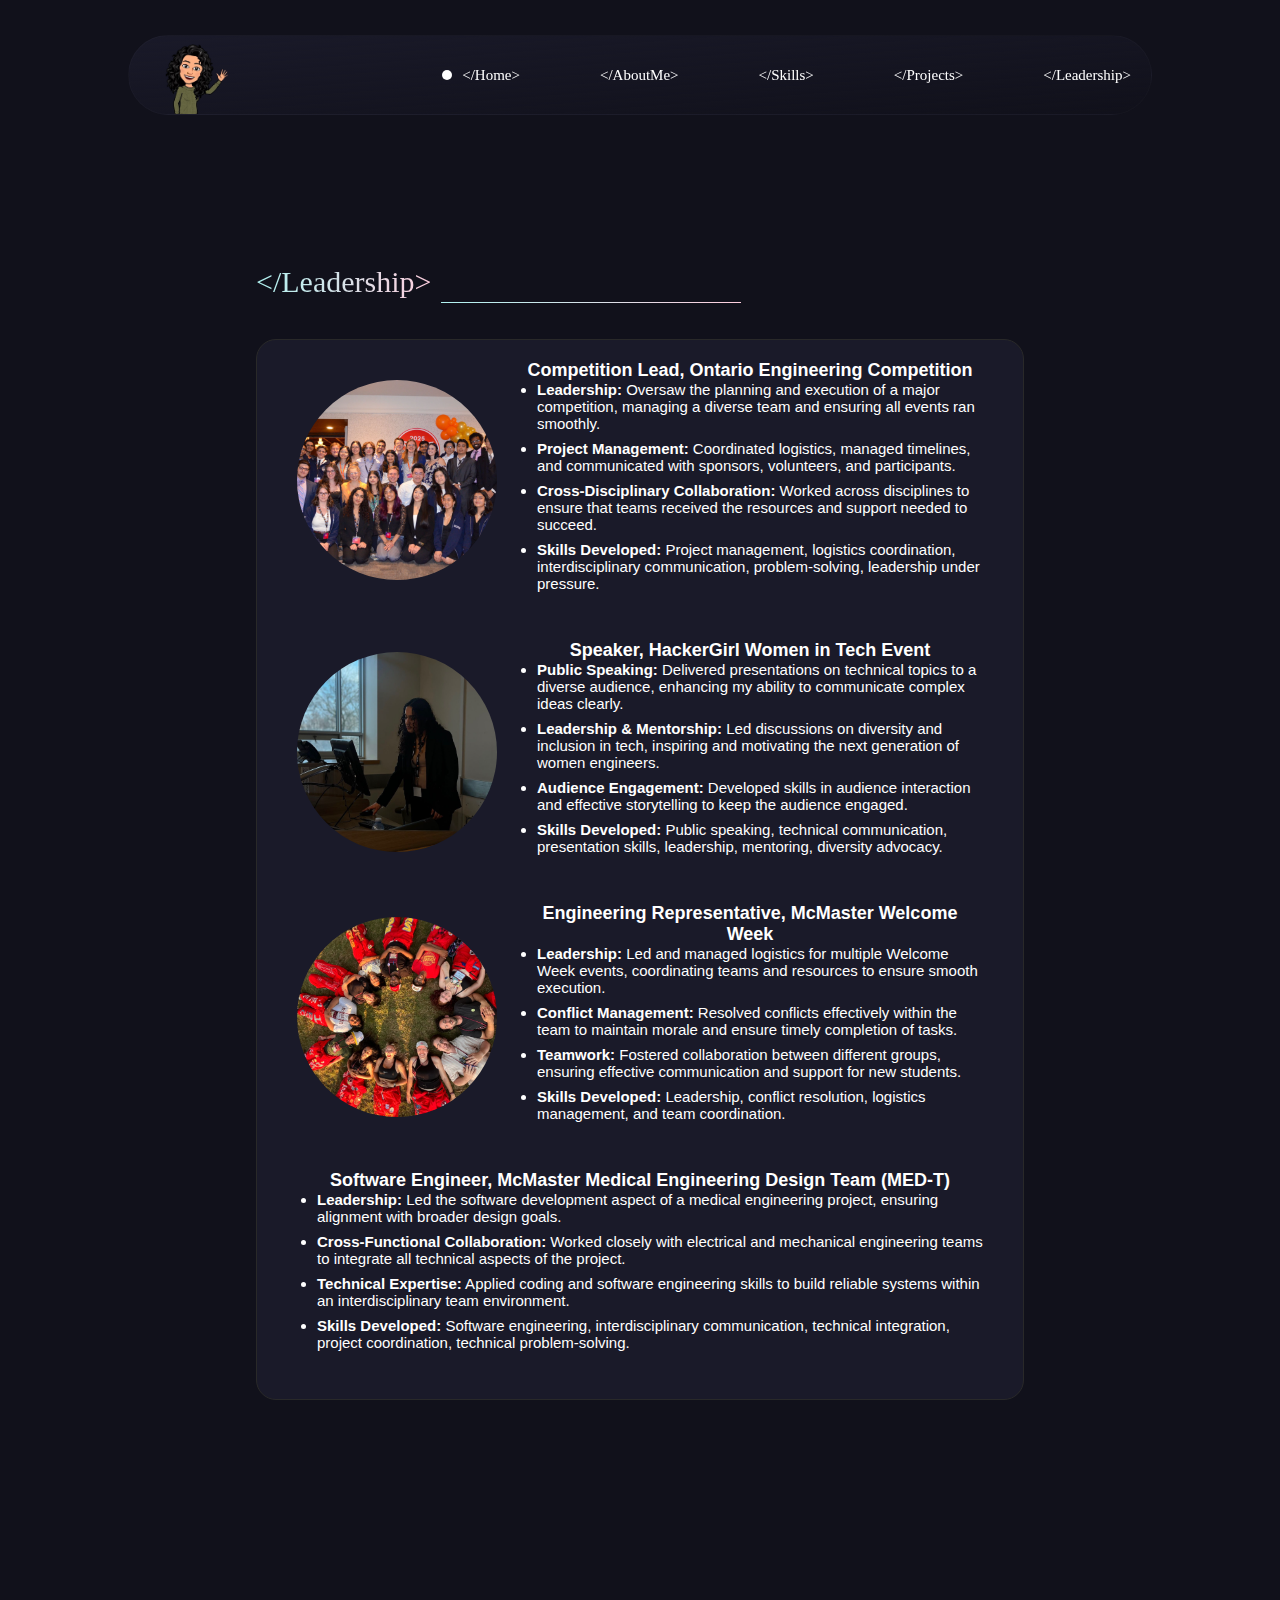
<file: Leadership.html>
<!DOCTYPE html>
<html lang="en">
<head>
    <meta charset="UTF-8">
    <meta name="viewport" content="width=device-width, initial-scale=1.0">
    <title>Leadership - Prisha Bhanot</title>
    <link rel="stylesheet" href="projects.css">
</head>
<body class="body">
    <header>
        
    <div class="navbar" id="navbar">
        <div class="hey">Hey!</div>
        <div class="logo" tabindex="0" aria-label="Prisha Bhanot logo">
          <div class="logo-top">
            <img src="src/png/nav-avatar.png" alt="animation-head" id="nav-avatar"/>
          </div>
        </div>
        <div class="navbar-tabs" id="navbar-tabs">
          <ul class="navbar-tabs-ul">
            <li class="home activeThistab" class="navbar-tabs-li" data-aos="fade-down" data-aos-delay="100">
              <a href="index.html#home" tabindex="0" aria-label="Home menu button">
                &#60;/Home&#62;
              </a>
            </li>
  
            <li class="about" class="navbar-tabs-li" data-aos="fade-down" data-aos-delay="300">
              <a href="index.html#about" aria-label="about menu button">
                &#60;/AboutMe&#62;
              </a>
            </li>
  
            <li class="skills" class="navbar-tabs-li" data-aos="fade-down" data-aos-delay="500">
              <a href="index.html#skills" aria-label="skills menu button">
                &#60;/Skills&#62;
              </a>
            </li>
  
            <li class="projects" class="navbar-tabs-li" data-aos="fade-down" data-aos-delay="700">
              <a href="index.html#projects" aria-label="projects menu button">
                &#60;/Projects&#62;
              </a>
            </li>
            <li class="about" class="navbar-tabs-li" data-aos="fade-down" data-aos-delay="300">
              <a href="Leadership.html#leadership1" aria-label="leadership1">
                &#60;/Leadership&#62;
              </a>
            </li>
          </ul>
        </div>
        <!-- navbar tabs ends -->
      </div>
    </header>
    <!-- header ends here -->
    <main class="projects-section-container">
      <div class="projects-section-div">
          <div class="section-heading">
              <h2 class="section-heading-article">&#60;/Leadership&#62;</h2>
              <p class="sectionHeadingP"></p>
          </div>
  
          <!-- Leadership Section -->
          <section class="project" id="leadership">
              <div class="info-div">
  
                  <!-- Competition Lead, Ontario Engineering Competition -->
                  <div class="role-container" style="display: flex; align-items: center; margin-bottom: 20px;">
                      <img src="src/png/Team.png" alt="Competition Lead Image" class="role-image" style="width: 200px; height: 200px; border-radius: 50%; object-fit: cover; margin-right: 20px;">
                      <div>
                          <h3 style="color: #fff; font-size: 18px;">Competition Lead, Ontario Engineering Competition</h3>
                          <ul style="font-size: 15px; list-style-position: outside; padding-left: 20px; text-align: left; color: #fff;">
                              <li style="margin-bottom: 8px;"><b>Leadership:</b> Oversaw the planning and execution of a major competition, managing a diverse team and ensuring all events ran smoothly.</li>
                              <li style="margin-bottom: 8px;"><b>Project Management:</b> Coordinated logistics, managed timelines, and communicated with sponsors, volunteers, and participants.</li>
                              <li style="margin-bottom: 8px;"><b>Cross-Disciplinary Collaboration:</b> Worked across disciplines to ensure that teams received the resources and support needed to succeed.</li>
                              <li style="margin-bottom: 8px;"><b>Skills Developed:</b> Project management, logistics coordination, interdisciplinary communication, problem-solving, leadership under pressure.</li>
                          </ul>
                      </div>
                  </div>
  
                  <!-- Speaker, HackerGirl Women in Tech Event -->
                  <div class="role-container" style="display: flex; align-items: center; margin-bottom: 20px;">
                      <img src="src/png/Speak.png" alt="HackerGirl Event Image" class="role-image" style="width: 200px; height: 200px; border-radius: 50%; object-fit: cover; margin-right: 20px;">
                      <div>
                          <h3 style="color: #fff; font-size: 18px;">Speaker, HackerGirl Women in Tech Event</h3>
                          <ul style="font-size: 15px; list-style-position: outside; padding-left: 20px; text-align: left; color: #fff;">
                              <li style="margin-bottom: 8px;"><b>Public Speaking:</b> Delivered presentations on technical topics to a diverse audience, enhancing my ability to communicate complex ideas clearly.</li>
                              <li style="margin-bottom: 8px;"><b>Leadership & Mentorship:</b> Led discussions on diversity and inclusion in tech, inspiring and motivating the next generation of women engineers.</li>
                              <li style="margin-bottom: 8px;"><b>Audience Engagement:</b> Developed skills in audience interaction and effective storytelling to keep the audience engaged.</li>
                              <li style="margin-bottom: 8px;"><b>Skills Developed:</b> Public speaking, technical communication, presentation skills, leadership, mentoring, diversity advocacy.</li>
                          </ul>
                      </div>
                  </div>
  
                  <!-- Engineering Representative, McMaster Welcome Week -->
                  <div class="role-container" style="display: flex; align-items: center; margin-bottom: 20px;">
                      <img src="src/png/Engrep.png" alt="Welcome Week Image" class="role-image" style="width: 200px; height: 200px; border-radius: 50%; object-fit: cover; margin-right: 20px;">
                      <div>
                          <h3 style="color: #fff; font-size: 18px;">Engineering Representative, McMaster Welcome Week</h3>
                          <ul style="font-size: 15px; list-style-position: outside; padding-left: 20px; text-align: left; color: #fff;">
                              <li style="margin-bottom: 8px;"><b>Leadership:</b> Led and managed logistics for multiple Welcome Week events, coordinating teams and resources to ensure smooth execution.</li>
                              <li style="margin-bottom: 8px;"><b>Conflict Management:</b> Resolved conflicts effectively within the team to maintain morale and ensure timely completion of tasks.</li>
                              <li style="margin-bottom: 8px;"><b>Teamwork:</b> Fostered collaboration between different groups, ensuring effective communication and support for new students.</li>
                              <li style="margin-bottom: 8px;"><b>Skills Developed:</b> Leadership, conflict resolution, logistics management, and team coordination.</li>
                          </ul>
                      </div>
                  </div>
  
                  <!-- Software Engineer, McMaster Medical Engineering Design Team (MED-T) -->
                  <div class="role-container" style="display: flex; align-items: center; margin-bottom: 20px;">
                      <!--<img src="src/png/SpectralData.png" alt="MED-T Image" class="role-image" style="width: 200px; height: 200px; border-radius: 50%; object-fit: cover; margin-right: 20px;"> -->
                      <div>
                          <h3 style="color: #fff; font-size: 18px;">Software Engineer, McMaster Medical Engineering Design Team (MED-T)</h3>
                          <ul style="font-size: 15px; list-style-position: outside; padding-left: 20px; text-align: left; color: #fff;">
                              <li style="margin-bottom: 8px;"><b>Leadership:</b> Led the software development aspect of a medical engineering project, ensuring alignment with broader design goals.</li>
                              <li style="margin-bottom: 8px;"><b>Cross-Functional Collaboration:</b> Worked closely with electrical and mechanical engineering teams to integrate all technical aspects of the project.</li>
                              <li style="margin-bottom: 8px;"><b>Technical Expertise:</b> Applied coding and software engineering skills to build reliable systems within an interdisciplinary team environment.</li>
                              <li style="margin-bottom: 8px;"><b>Skills Developed:</b> Software engineering, interdisciplinary communication, technical integration, project coordination, technical problem-solving.</li>
                          </ul>
                      </div>
                  </div>
  
              </div>
          </section>
      </div>
  </main>
  
  <style>
/* Add media queries for responsiveness */
@media (max-width: 800px) {
    .projects-section-container {
        width: 95%;
    }

    .role-container {
        flex-direction: column;
        align-items: flex-start;
    }

    .role-image {
        margin-right: 0;
        margin-bottom: 20px;
        width: 150px;
        height: 150px;
    }

    .info-div {
        padding: 12px;
    }

    .section-heading-article {
        text-align: center;
    }

    ul {
        padding-left: 0;
    }

    ul li {
        padding-left: 20px;
    }
}
</style>

<script src="main.js"></script>
<script src="https://unpkg.com/aos@next/dist/aos.js"></script>
<script>
  AOS.init();
</script>
<script>
  function openURL() {
    var url = "src/pdf/Vinod's Resume.pdf";
    window.open(url, "_blank");
  }
</script>
<script>
  const cursorInner = document.getElementById("cursor-inner");
  const cursorOuter = document.getElementById("cursor-outer");
  const links = document.querySelectorAll("a,label,button");

  document.addEventListener("mousemove", function (e) {
    const posX = e.clientX;
    const posY = e.clientY;

    cursorInner.style.left = `${posX}px`;
    cursorInner.style.top = `${posY}px`;

    cursorOuter.animate(
      {
        left: `${posX}px`,
        top: `${posY}px`,
      },
      { duration: 500, fill: "forwards" }
    );

    links.forEach((link) => {
      link.addEventListener("mouseenter", () => {
        cursorInner.classList.add("hover");
        cursorOuter.classList.add("hover");
      });
      link.addEventListener("mouseleave", () => {
        cursorInner.classList.remove("hover");
        cursorOuter.classList.remove("hover");
      });
    });
  });
</script>
<script src='https://storage.ko-fi.com/cdn/scripts/overlay-widget.js'></script>
</file>
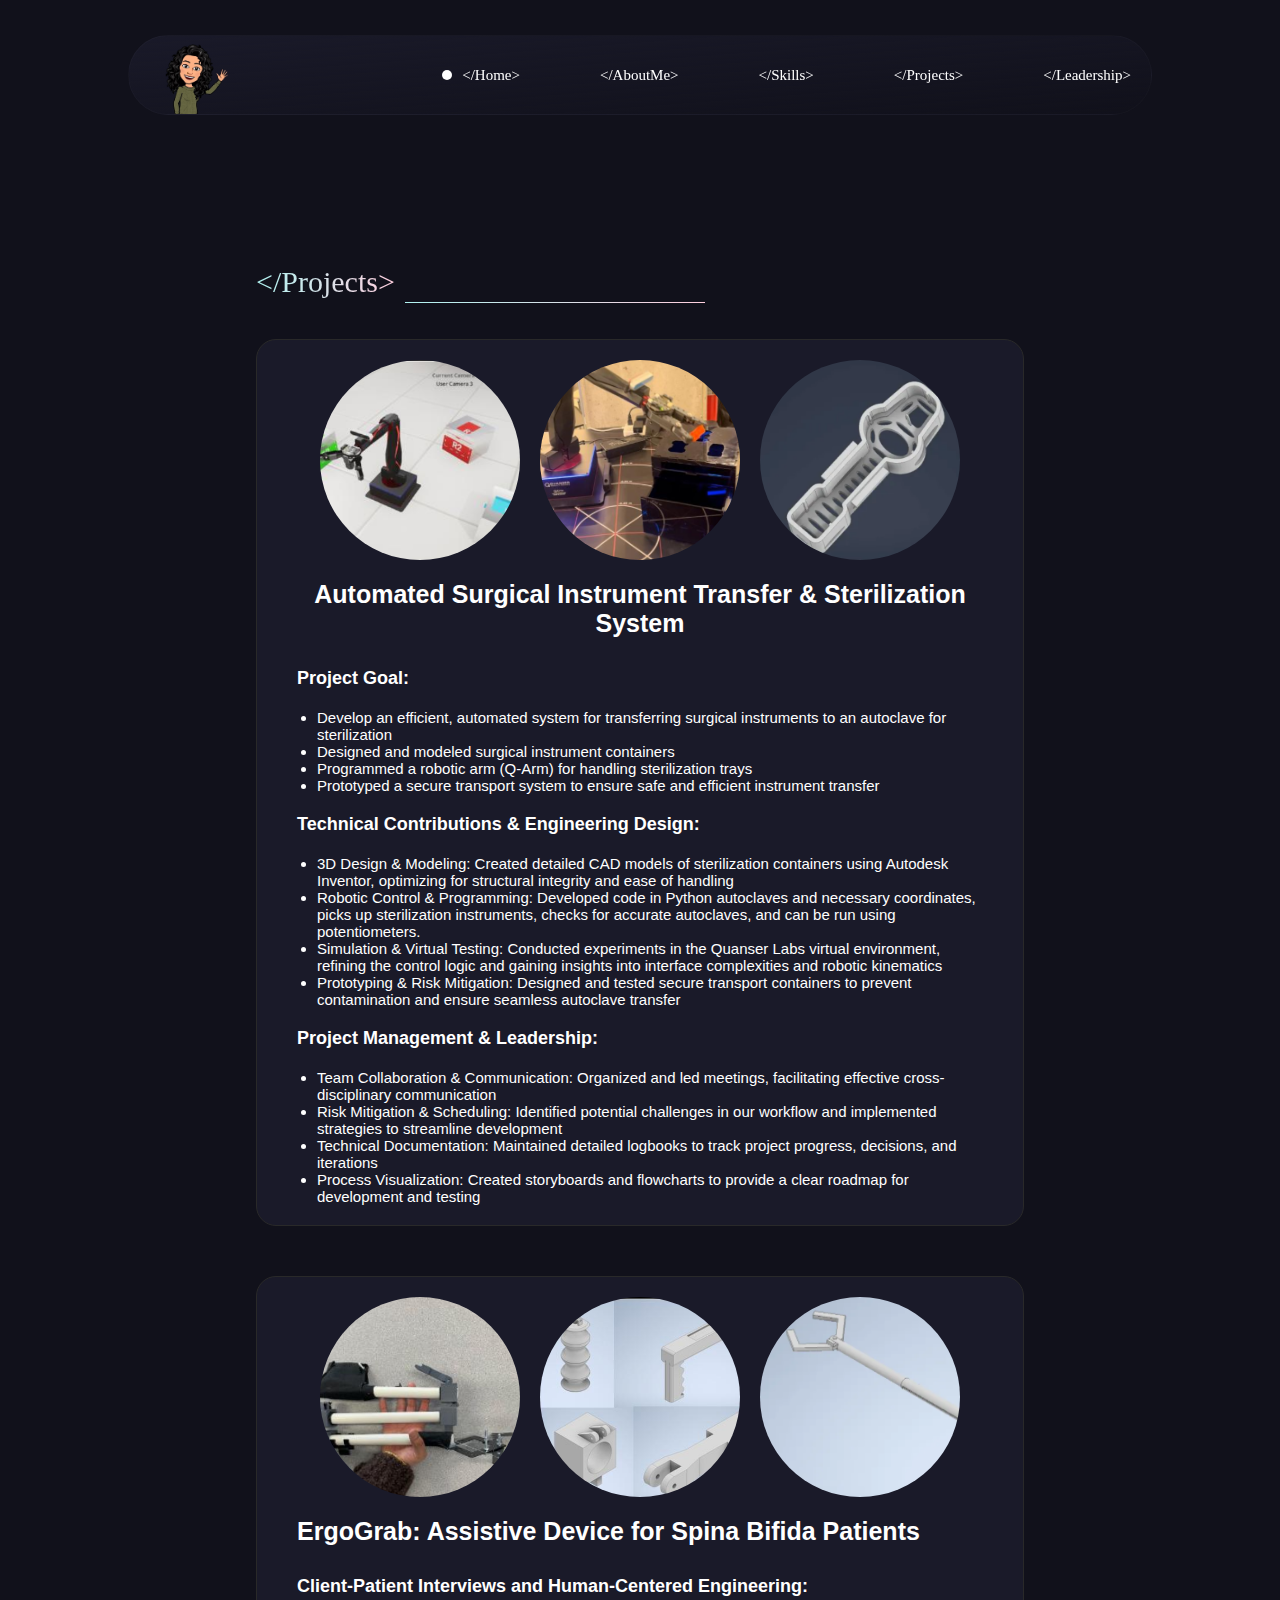
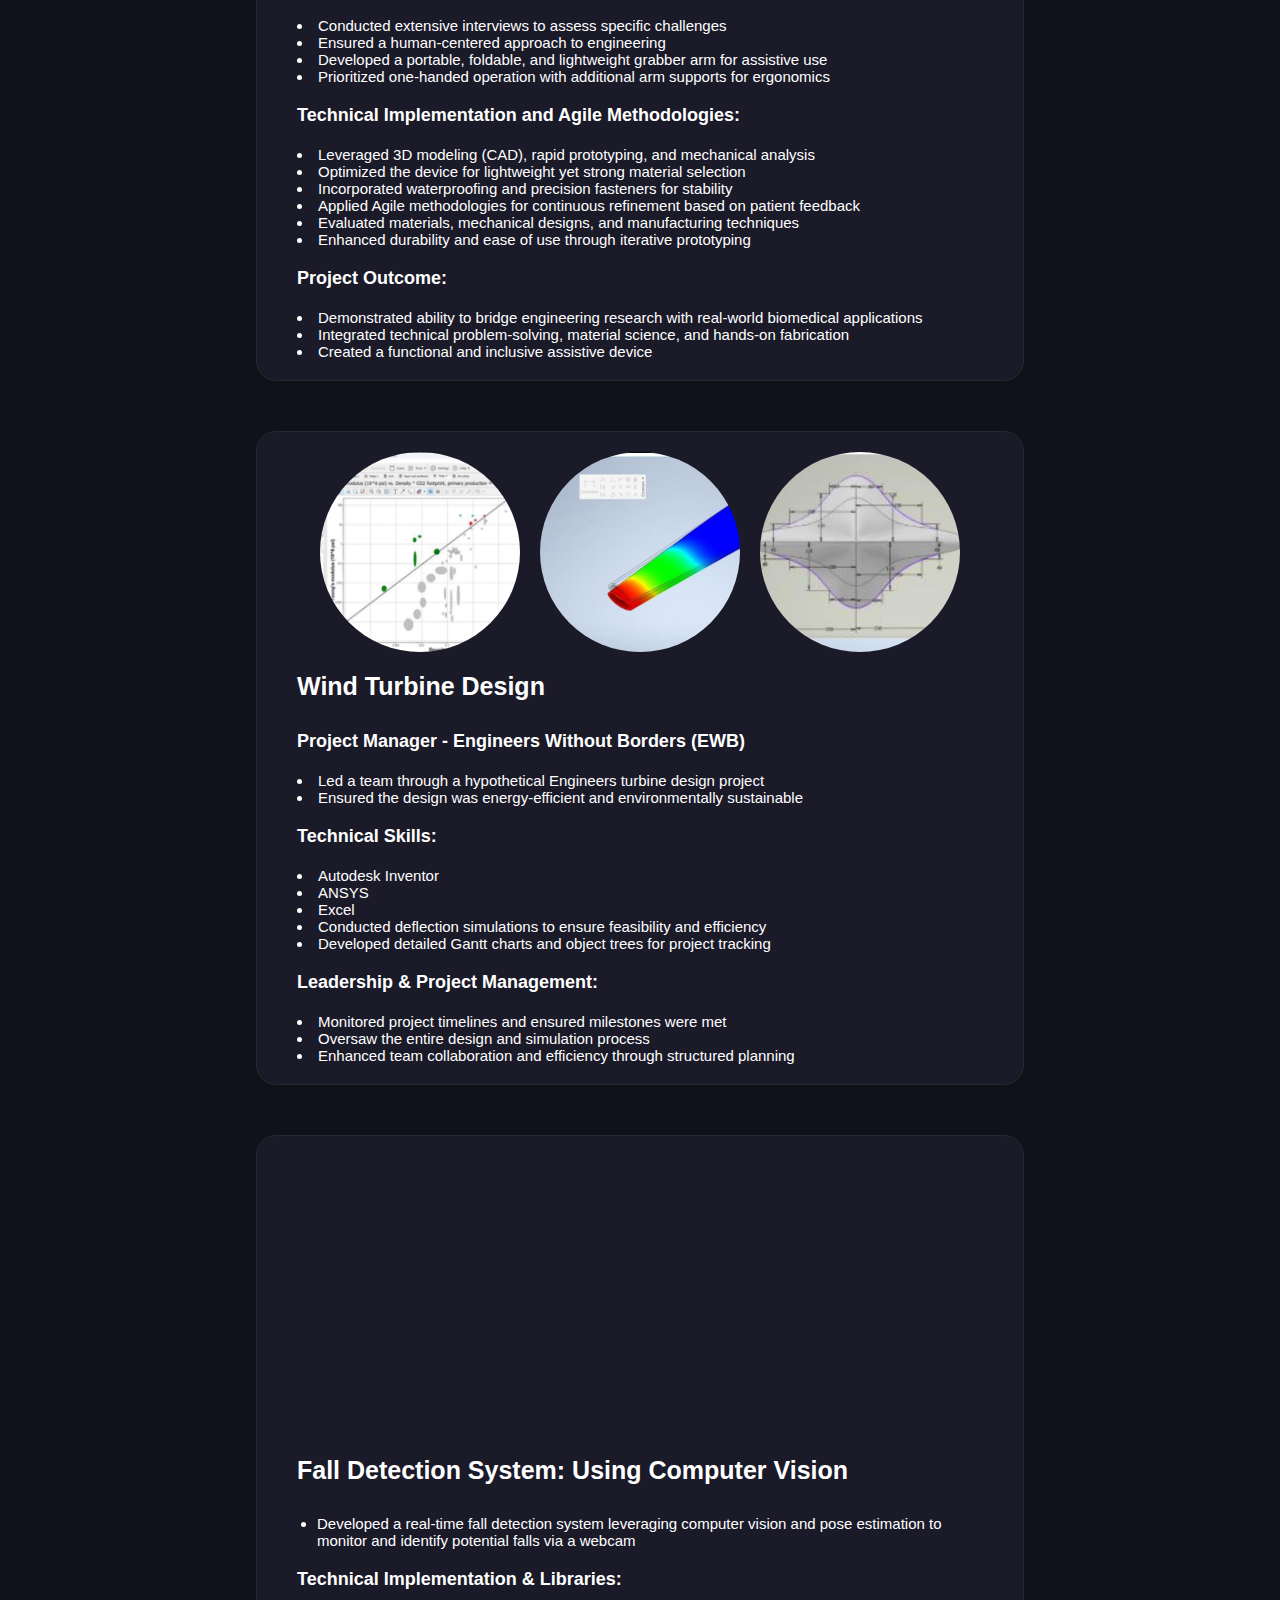
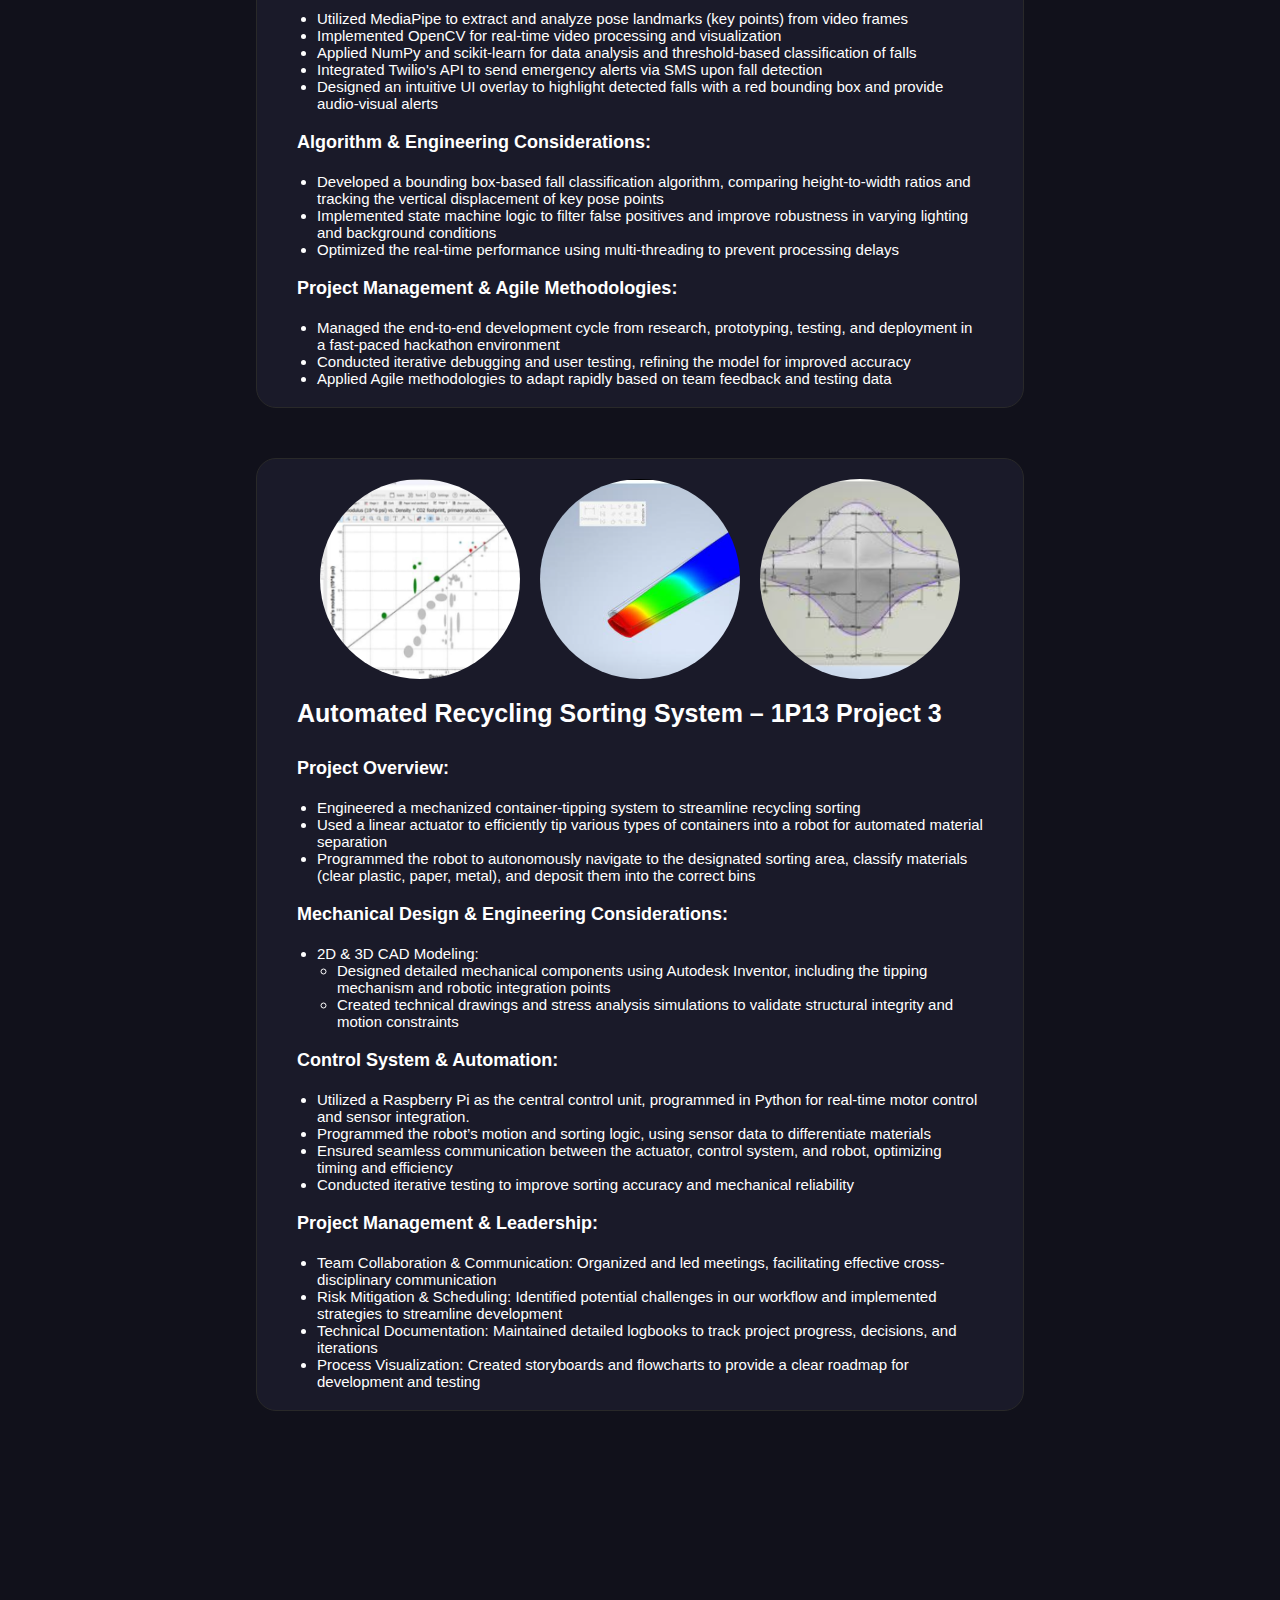
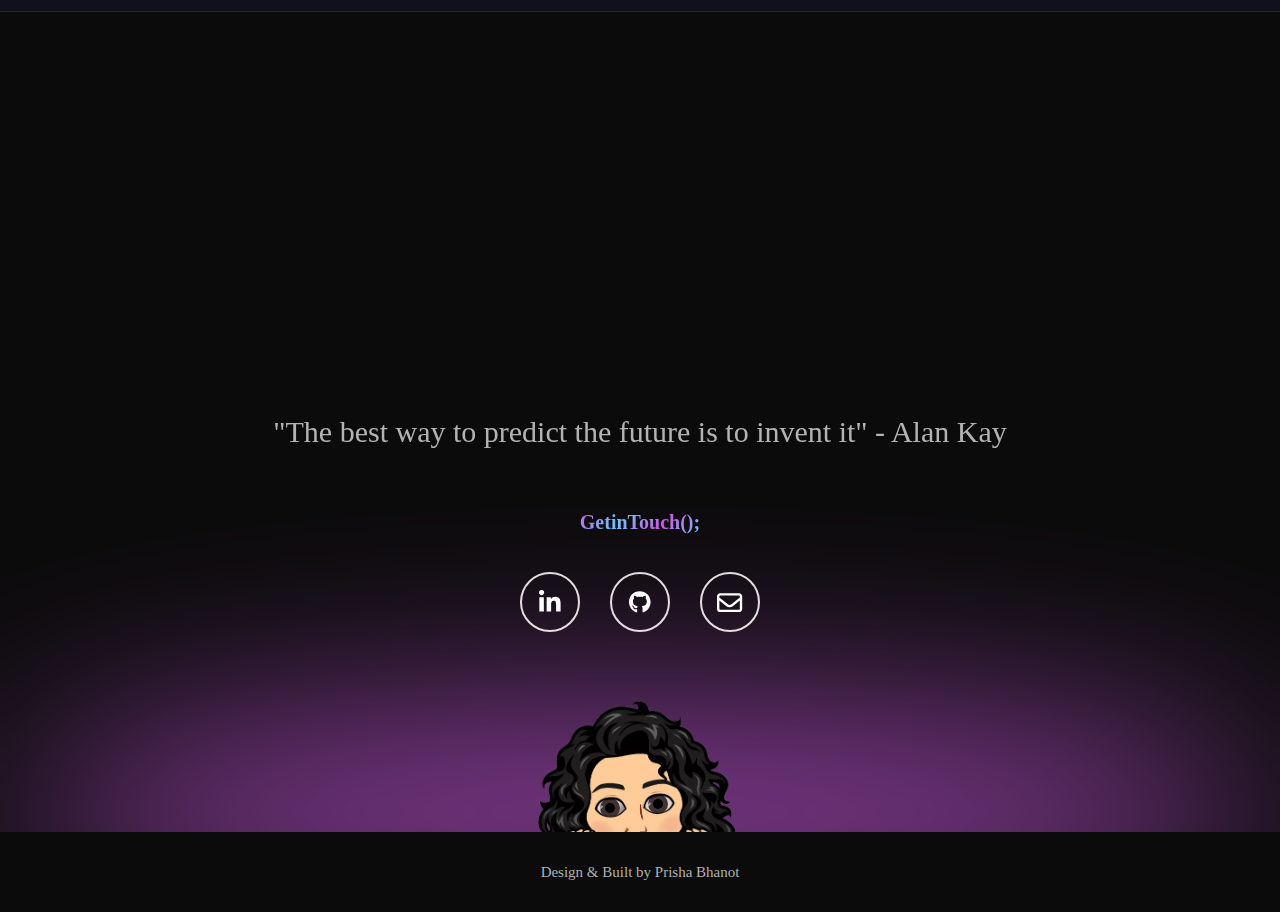
<file: projects.html>
<!DOCTYPE html>
<html lang="en">
<head>
    <meta charset="UTF-8">
    <meta name="viewport" content="width=device-width, initial-scale=1.0">
    <title>Projects - Prisha Bhanot</title>
    <link rel="stylesheet" href="projects.css">
</head>
<body class="body">
    <header>
        
    <div class="navbar" id="navbar">
        <div class="hey">Hey!</div>
        <div class="logo" tabindex="0" aria-label="Prisha Bhanot logo">
          <div class="logo-top">
            <img src="src/png/nav-avatar.png" alt="animation-head" id="nav-avatar"/>
          </div>
        </div>
        <div class="navbar-tabs" id="navbar-tabs">
          <ul class="navbar-tabs-ul">
            <li class="home activeThistab" class="navbar-tabs-li" data-aos="fade-down" data-aos-delay="100">
              <a href="index.html#home" tabindex="0" aria-label="Home menu button">
                &#60;/Home&#62;
              </a>
            </li>
  
            <li class="about" class="navbar-tabs-li" data-aos="fade-down" data-aos-delay="300">
              <a href="index.html#about" aria-label="about menu button">
                &#60;/AboutMe&#62;
              </a>
            </li>
  
            <li class="skills" class="navbar-tabs-li" data-aos="fade-down" data-aos-delay="500">
              <a href="index.html#skills" aria-label="skills menu button">
                &#60;/Skills&#62;
              </a>
            </li>
  
            <li class="projects" class="navbar-tabs-li" data-aos="fade-down" data-aos-delay="700">
              <a href="index.html#projects" aria-label="projects menu button">
                &#60;/Projects&#62;
              </a>
            </li>
            <li class="about" class="navbar-tabs-li" data-aos="fade-down" data-aos-delay="300">
              <a href="Leadership.html#leadership1" aria-label="leadership1">
                &#60;/Leadership&#62;
              </a>
            </li>
          </ul>
        </div>
        <!-- navbar tabs ends -->
      </div>
    </header>
    <!-- header ends here -->

    <main class="projects-section-container">
        <div class="projects-section-div">
            <div class="section-heading">
                <h2 class="section-heading-article">&#60;/Projects&#62;</h2>
                <p class="sectionHeadingP"></p>
            </div>
            
            <!-- Project 1 -->
            <section class="project" id="project1">
                <div class="image-container">
                    <img src="src/png/Virtual Environment.png" alt="Project 1 Image 1" class="roll-in-left">
                    <img src="src/png/Demonstartion .png" alt="Project 1 Image 2"class="bounce-in-top">
                    <img src="src/png/Container.png" alt="Project 1 Image 3" class="roll-in-right">
                </div>
                <div class="info-div">
                  <h2 style="color: #fff;">Automated Surgical Instrument Transfer & Sterilization System</h2>

                  <h3 style="color: #fff; font-size: 18px; margin-bottom: 0;">Project Goal:</h3>
                  <ul style="font-size: 15px; list-style-position: outside; padding-left: 20px; text-align: left; color: #fff; margin-top: 0;">
                    <li>Develop an efficient, automated system for transferring surgical instruments to an autoclave for sterilization</li>
                    <li>Designed and modeled surgical instrument containers</li>
                    <li>Programmed a robotic arm (Q-Arm) for handling sterilization trays</li>
                    <li>Prototyped a secure transport system to ensure safe and efficient instrument transfer</li>
                  </ul>
                  
                  <h3 style="color: #fff; font-size: 18px; margin-bottom: 0;">Technical Contributions & Engineering Design:</h3>
                  <ul style="font-size: 15px; list-style-position: outside; padding-left: 20px; text-align: left; color: #fff; margin-top: 0;">
                    <li>3D Design & Modeling: Created detailed CAD models of sterilization containers using Autodesk Inventor, optimizing for structural integrity and ease of handling</li>
                    <li>Robotic Control & Programming: Developed code in Python autoclaves and necessary coordinates, picks up sterilization instruments, checks for accurate autoclaves, and can be run using potentiometers. </li>
                    <li>Simulation & Virtual Testing: Conducted experiments in the Quanser Labs virtual environment, refining the control logic and gaining insights into interface complexities and robotic kinematics</li>
                    <li>Prototyping & Risk Mitigation: Designed and tested secure transport containers to prevent contamination and ensure seamless autoclave transfer</li>
                  </ul>
                  
                  <h3 style="color: #fff; font-size: 18px; margin-bottom: 0;">Project Management & Leadership:</h3>
                  <ul style="font-size: 15px; list-style-position: outside; padding-left: 20px; text-align: left; color: #fff; margin-top: 0;">
                    <li>Team Collaboration & Communication: Organized and led meetings, facilitating effective cross-disciplinary communication</li>
                    <li>Risk Mitigation & Scheduling: Identified potential challenges in our workflow and implemented strategies to streamline development</li>
                    <li>Technical Documentation: Maintained detailed logbooks to track project progress, decisions, and iterations</li>
                    <li>Process Visualization: Created storyboards and flowcharts to provide a clear roadmap for development and testing</li>
                  </ul>
                  </div>
            </section>
            <!-- Project 2 -->
<!-- Project 2 -->
            <section class="project" id="project2">
              <div class="image-container">
                  <img src="src/png/GrabberArm.png" alt="Project 2 Image 1" class="roll-in-left"><!-- Project 2 Images -->
                  <img src="src/png/CADArm.png" alt="Project 2 Image 2" class="bounce-in-top" style="border-radius: 50%; object-fit: cover; object-position: left;">
                  <img src="src/png/CAD grabber.png" alt="Project 2 Image 3" class="roll-in-right" style="border-radius: 50%; object-fit: cover; object-position: left;">
                  
              </div>
              <div class="info-div">
                  <h2>ErgoGrab: Assistive Device for Spina Bifida Patients </h2>

<h3 style="color: #fff; font-size: 18px;">Client-Patient Interviews and Human-Centered Engineering:</h3>
<ul style="font-size: 15px; list-style-position: inside; padding: 0; text-align: left; color: #fff;">
  <li>Conducted extensive interviews to assess specific challenges</li>
  <li>Ensured a human-centered approach to engineering</li>
  <li>Developed a portable, foldable, and lightweight grabber arm for assistive use</li>
  <li>Prioritized one-handed operation with additional arm supports for ergonomics</li>
</ul>

<h3 style="color: #fff; font-size: 18px;">Technical Implementation and Agile Methodologies:</h3>
<ul style="font-size: 15px; list-style-position: inside; padding: 0; text-align: left; color: #fff;">
  <li>Leveraged 3D modeling (CAD), rapid prototyping, and mechanical analysis</li>
  <li>Optimized the device for lightweight yet strong material selection</li>
  <li>Incorporated waterproofing and precision fasteners for stability</li>
  <li>Applied Agile methodologies for continuous refinement based on patient feedback</li>
  <li>Evaluated materials, mechanical designs, and manufacturing techniques</li>
  <li>Enhanced durability and ease of use through iterative prototyping</li>
</ul>

<h3 style="color: #fff; font-size: 18px;">Project Outcome:</h3>
<ul style="font-size: 15px; list-style-position: inside; padding: 0; text-align: left; color: #fff;">
  <li>Demonstrated ability to bridge engineering research with real-world biomedical applications</li>
  <li>Integrated technical problem-solving, material science, and hands-on fabrication</li>
  <li>Created a functional and inclusive assistive device</li>
</ul>

              </div>
            </section>

            <!-- Project 1 -->
            <section class="project" id="project1">
              <div class="image-container">
                  <img src="src/png/Granta.png" alt="Project 1 Image 1" class="roll-in-left">
                  <img src="src/png/Thermal.png" alt="Project 1 Image 2"class="bounce-in-top">
                  <img src="src/png/CAD.png" alt="Project 1 Image 3">
              </div>
              <div class="info-div">
                <h2 style="color: #fff;">Wind Turbine Design</h2>

                <h3 style="color: #fff; font-size: 18px;">Project Manager - Engineers Without Borders (EWB)</h3>
                <ul style="font-size: 15px; list-style-position: inside; padding: 0; text-align: left; color: #fff;">
                  <li>Led a team through a hypothetical Engineers turbine design project</li>
                  <li>Ensured the design was energy-efficient and environmentally sustainable</li>
                </ul>
                
                <h3 style="color: #fff; font-size: 18px;">Technical Skills:</h3>
                <ul style="font-size: 15px; list-style-position: inside; padding: 0; text-align: left; color: #fff;">
                  <li>Autodesk Inventor</li>
                  <li>ANSYS</li>
                  <li>Excel</li>
                  <li>Conducted deflection simulations to ensure feasibility and efficiency</li>
                  <li>Developed detailed Gantt charts and object trees for project tracking</li>
                </ul>
                
                <h3 style="color: #fff; font-size: 18px;">Leadership & Project Management:</h3>
                <ul style="font-size: 15px; list-style-position: inside; padding: 0; text-align: left; color: #fff;">
                  <li>Monitored project timelines and ensured milestones were met</li>
                  <li>Oversaw the entire design and simulation process</li>
                  <li>Enhanced team collaboration and efficiency through structured planning</li>
                </ul>                
              </div>
          </section>
            <!-- Project 3 -->
<!-- Project 3 -->
          <section class="project" id="project3" style="display: flex; flex-direction: column; align-items: center; padding: 20px;">
            <div class="video-container" style="width: 300px; height: 300px; border-radius: 50%; overflow: hidden; position: relative;">
                <iframe width="560" height="315" src="https://www.youtube.com/embed/PPKkx1scnqo?si=pGqUwvldY90lTzxR" frameborder="0" allowfullscreen style="width: 100%; height: 100%; position: absolute; top: 0; left: 0; border: 0;"></iframe>
            </div>
            <div class="info-div" style="width: 100%; text-align: center;">
              <h2 style="color: #fff;">Fall Detection System: Using Computer Vision</h2>
              <ul style="font-size: 15px; list-style-position: outside; padding-left: 20px; text-align: left; color: #fff; margin-top: 0;">
                <li>Developed a real-time fall detection system leveraging computer vision and pose estimation to monitor and identify potential falls via a webcam</li>
              </ul>
              
              <h3 style="color: #fff; font-size: 18px; margin-bottom: 0;">Technical Implementation & Libraries:</h3>
              <ul style="font-size: 15px; list-style-position: outside; padding-left: 20px; text-align: left; color: #fff; margin-top: 0;">
                <li>Utilized MediaPipe to extract and analyze pose landmarks (key points) from video frames</li>
                <li>Implemented OpenCV for real-time video processing and visualization</li>
                <li>Applied NumPy and scikit-learn for data analysis and threshold-based classification of falls</li>
                <li>Integrated Twilio's API to send emergency alerts via SMS upon fall detection</li>
                <li>Designed an intuitive UI overlay to highlight detected falls with a red bounding box and provide audio-visual alerts</li>
              </ul>
              
              <h3 style="color: #fff; font-size: 18px; margin-bottom: 0;">Algorithm & Engineering Considerations:</h3>
              <ul style="font-size: 15px; list-style-position: outside; padding-left: 20px; text-align: left; color: #fff; margin-top: 0;">
                <li>Developed a bounding box-based fall classification algorithm, comparing height-to-width ratios and tracking the vertical displacement of key pose points</li>
                <li>Implemented state machine logic to filter false positives and improve robustness in varying lighting and background conditions</li>
                <li>Optimized the real-time performance using multi-threading to prevent processing delays</li>
              </ul>
              
              <h3 style="color: #fff; font-size: 18px; margin-bottom: 0;">Project Management & Agile Methodologies:</h3>
              <ul style="font-size: 15px; list-style-position: outside; padding-left: 20px; text-align: left; color: #fff; margin-top: 0;">
                <li>Managed the end-to-end development cycle from research, prototyping, testing, and deployment in a fast-paced hackathon environment</li>
                <li>Conducted iterative debugging and user testing, refining the model for improved accuracy</li>
                <li>Applied Agile methodologies to adapt rapidly based on team feedback and testing data</li>
              </ul>
            </section>
          
            <!-- Project 1 -->
            <section class="project" id="project1">
              <div class="image-container">
                  <img src="src/png/Granta.png" alt="Project 1 Image 1" class="roll-in-left">
                  <img src="src/png/Thermal.png" alt="Project 1 Image 2"class="bounce-in-top">
                  <img src="src/png/CAD.png" alt="Project 1 Image 3">
              </div>
              <div class="info-div">
                <h2 style="color: #fff;">Automated Recycling Sorting System – 1P13 Project 3</h2>
                <h3 style="color: #fff; font-size: 18px; margin-bottom: 0;">Project Overview:</h3>
                <ul style="font-size: 15px; list-style-position: outside; padding-left: 20px; text-align: left; color: #fff; margin-top: 0;">
                  <li>Engineered a mechanized container-tipping system to streamline recycling sorting</li>
                  <li>Used a linear actuator to efficiently tip various types of containers into a robot for automated material separation</li>
                  <li>Programmed the robot to autonomously navigate to the designated sorting area, classify materials (clear plastic, paper, metal), and deposit them into the correct bins</li>
                </ul>

                <h3 style="color: #fff; font-size: 18px; margin-bottom: 0;">Mechanical Design & Engineering Considerations:</h3>
                <ul style="font-size: 15px; list-style-position: outside; padding-left: 20px; text-align: left; color: #fff; margin-top: 0;">

                  <li>2D & 3D CAD Modeling: 
                    <ul style="list-style-type: circle; padding-left: 20px; margin-top: 0;">
                      <li>Designed detailed mechanical components using Autodesk Inventor, including the tipping mechanism and robotic integration points</li>
                      <li>Created technical drawings and stress analysis simulations to validate structural integrity and motion constraints</li>
                    </ul>
                  </li>
                </ul>
                <h3 style="color: #fff; font-size: 18px; margin-bottom: 0;">Control System & Automation:</h3>
                <ul style="font-size: 15px; list-style-position: outside; padding-left: 20px; text-align: left; color: #fff; margin-top: 0;">
                  <li>Utilized a Raspberry Pi as the central control unit, programmed in Python for real-time motor control and sensor integration.</li>
                  <li>Programmed the robot’s motion and sorting logic, using sensor data to differentiate materials</li>
                  <li>Ensured seamless communication between the actuator, control system, and robot, optimizing timing and efficiency</li>
                  <li>Conducted iterative testing to improve sorting accuracy and mechanical reliability</li>
                </ul>

                <h3 style="color: #fff; font-size: 18px; margin-bottom: 0;">Project Management & Leadership:</h3>
                <ul style="font-size: 15px; list-style-position: outside; padding-left: 20px; text-align: left; color: #fff; margin-top: 0;">
                  <li>Team Collaboration & Communication: Organized and led meetings, facilitating effective cross-disciplinary communication</li>
                  <li>Risk Mitigation & Scheduling: Identified potential challenges in our workflow and implemented strategies to streamline development</li>
                  <li>Technical Documentation: Maintained detailed logbooks to track project progress, decisions, and iterations</li>
                  <li>Process Visualization: Created storyboards and flowcharts to provide a clear roadmap for development and testing</li>
                </ul>
                    
              </div>
          </section>
              
          </section>
        </main>


    <footer id="footer">
        <button class="fas" id="backtotopbutton" onclick="scrolltoTopfunction()">
          <article aria-label="Back to top">&#8592;BACK TO TOP</article>
        </button>
        <div class="footer-background">
          <div class="footer-blob"></div>
        </div>
        <div class="footer-foreground">
          <div class="footercontainer">
            <div class="two-words">
              <article tabindex="0" aria-label="The best way to predict the future is to invent it - Alan Kay">
                "The best way to predict the future is to invent it" - Alan Kay
              </article>
            </div>
            <div class="social-media-container">
              <div class="getintouch-heading">
                <article>GetinTouch();</article>
              </div>
              <div class="logos">
                <a href="https://www.linkedin.com/in/prisha-bhanot-4b8390282/" target="_blank"
                  aria-label="My Linkdin"><svg class="SocialHandle" viewBox="0 0 448 512">
                    <path
                      d="M100.28 448H7.4V148.9h92.88zM53.79 108.1C24.09 108.1 0 83.5 0 53.8a53.79 53.79 0 0 1 107.58 0c0 29.7-24.1 54.3-53.79 54.3zM447.9 448h-92.68V302.4c0-34.7-.7-79.2-48.29-79.2-48.29 0-55.69 37.7-55.69 76.7V448h-92.78V148.9h89.08v40.8h1.3c12.4-23.5 42.69-48.3 87.88-48.3 94 0 111.28 61.9 111.28 142.3V448z" />
                  </svg></a>
    
                <a href="https://github.com/Prishabhanot" target="_blank" aria-label="My github"><svg viewBox="0 0 496 512"
                    class="SocialHandle">
                    <path
                      d="M165.9 397.4c0 2-2.3 3.6-5.2 3.6-3.3.3-5.6-1.3-5.6-3.6 0-2 2.3-3.6 5.2-3.6 3-.3 5.6 1.3 5.6 3.6zm-31.1-4.5c-.7 2 1.3 4.3 4.3 4.9 2.6 1 5.6 0 6.2-2s-1.3-4.3-4.3-5.2c-2.6-.7-5.5.3-6.2 2.3zm44.2-1.7c-2.9.7-4.9 2.6-4.6 4.9.3 2 2.9 3.3 5.9 2.6 2.9-.7 4.9-2.6 4.6-4.6-.3-1.9-3-3.2-5.9-2.9zM244.8 8C106.1 8 0 113.3 0 252c0 110.9 69.8 205.8 169.5 239.2 12.8 2.3 17.3-5.6 17.3-12.1 0-6.2-.3-40.4-.3-61.4 0 0-70 15-84.7-29.8 0 0-11.4-29.1-27.8-36.6 0 0-22.9-15.7 1.6-15.4 0 0 24.9 2 38.6 25.8 21.9 38.6 58.6 27.5 72.9 20.9 2.3-16 8.8-27.1 16-33.7-55.9-6.2-112.3-14.3-112.3-110.5 0-27.5 7.6-41.3 23.6-58.9-2.6-6.5-11.1-33.3 2.6-67.9 20.9-6.5 69 27 69 27 20-5.6 41.5-8.5 62.8-8.5s42.8 2.9 62.8 8.5c0 0 48.1-33.6 69-27 13.7 34.7 5.2 61.4 2.6 67.9 16 17.7 25.8 31.5 25.8 58.9 0 96.5-58.9 104.2-114.8 110.5 9.2 7.9 17 22.9 17 46.4 0 33.7-.3 75.4-.3 83.6 0 6.5 4.6 14.4 17.3 12.1C428.2 457.8 496 362.9 496 252 496 113.3 383.5 8 244.8 8zM97.2 352.9c-1.3 1-1 3.3.7 5.2 1.6 1.6 3.9 2.3 5.2 1 1.3-1 1-3.3-.7-5.2-1.6-1.6-3.9-2.3-5.2-1zm-10.8-8.1c-.7 1.3.3 2.9 2.3 3.9 1.6 1 3.6.7 4.3-.7.7-1.3-.3-2.9-2.3-3.9-2-.6-3.6-.3-4.3.7zm32.4 35.6c-1.6 1.3-1 4.3 1.3 6.2 2.3 2.3 5.2 2.6 6.5 1 1.3-1.3.7-4.3-1.3-6.2-2.2-2.3-5.2-2.6-6.5-1zm-11.4-14.7c-1.6 1-1.6 3.6 0 5.9 1.6 2.3 4.3 3.3 5.6 2.3 1.6-1.3 1.6-3.9 0-6.2-1.4-2.3-4-3.3-5.6-2z" />
                  </svg></a>
    
                <a href="mailto:bhanop1@mcmaster" target="_blank" aria-label="My G mail"><svg id="GmailLogo"
                    viewBox="0 0 512 512">
                    <path
                      d="M64 112c-8.8 0-16 7.2-16 16v22.1L220.5 291.7c20.7 17 50.4 17 71.1 0L464 150.1V128c0-8.8-7.2-16-16-16H64zM48 212.2V384c0 8.8 7.2 16 16 16H448c8.8 0 16-7.2 16-16V212.2L322 328.8c-38.4 31.5-93.7 31.5-132 0L48 212.2zM0 128C0 92.7 28.7 64 64 64H448c35.3 0 64 28.7 64 64V384c0 35.3-28.7 64-64 64H64c-35.3 0-64-28.7-64-64V128z" />
                  </svg></a>
              </div>
            </div>
            <div class="footer-avatar-container">
              <img src="src/png/footer-avatar-vinod.png" alt="animation-head" class="footer-avatar-img" id="footer-wala-avatar"/>
              <div class="footer-avatar-face">
                <div class="footer-avatar-eye footer-left-eye">
                  <div class="footer-pupil"></div>
                </div>
                <div class="footer-avatar-eye footer-right-eye">
                  <div class="footer-pupil"></div>
                </div>
              </div>
            </div>
            <div class="footer-bottom">
              <article>
                Design & Built by Prisha Bhanot 
              </article>
            </div>
          </div>
        </div>
      </footer>
      <!-- footer ends here -->
    
      <script src="main.js"></script>
    
      <script src="https://unpkg.com/aos@next/dist/aos.js"></script>
      <script>
        AOS.init();
      </script>
    
      <script>
        function openURL() {
          var url = "src/pdf/Vinod's Resume.pdf";
    
          window.open(url, "_blank");
        }
      </script>
    
      <script>
        const cursorInner = document.getElementById("cursor-inner");
        const cursorOuter = document.getElementById("cursor-outer");
        const links = document.querySelectorAll("a,label,button");
    
        document.addEventListener("mousemove", function (e) {
          const posX = e.clientX;
          const posY = e.clientY;
    
          cursorInner.style.left = `${posX}px`;
          cursorInner.style.top = `${posY}px`;
    
          // cursorOuter.style.left = `${posX}px`;
          // cursorOuter.style.top = `${posY}px`;
    
          cursorOuter.animate(
            {
              left: `${posX}px`,
              top: `${posY}px`,
            },
            { duration: 500, fill: "forwards" }
          );
    
          links.forEach((link) => {
            link.addEventListener("mouseenter", () => {
              cursorInner.classList.add("hover");
              cursorOuter.classList.add("hover");
            });
            link.addEventListener("mouseleave", () => {
              cursorInner.classList.remove("hover");
              cursorOuter.classList.remove("hover");
            });
          });
        });
      </script>
     <script src='https://storage.ko-fi.com/cdn/scripts/overlay-widget.js'></script>
    <script>
</file>
<file: projects.css>
#labelforsetting,
#labelforvisualmode,
#switchforvisualmode:checked+#labelforvisualmode {
    background-repeat: no-repeat;
    background-position: center
}

#labelforsetting,
#labelforsound {
    height: 40px;
    background-size: 60%
}

#preloader,
.invertapplied,
.invertsettinglabel {
    filter: invert(1)
}

#preloader,
noscript {
    width: 100%;
    height: 100%
}

body,
noscript {
    background-color: var(--color-dark-mode)
}

.main,
body {
    overflow-x: hidden
}

#backtotopbutton article,
:root {
    font-family: Whitney, -apple-system, BlinkMacSystemFont, Segoe UI, Roboto, Helvetica, Arial, sans-serif
}

.eye,
.image-div,
.logo,
.navbar,
.project-box,
.resume-btn,
footer {
    overflow: hidden
}

.cta,
.github-redirect,
.navbar-tabs-ul a {
    text-decoration: none
}

#GmailLogo,
.sign svg path {
    fill: white
}

* {
    box-sizing: border-box;
    margin: 0;
    padding: 0;
    -webkit-user-select: none;
    -moz-user-select: none;
    -ms-user-select: none;
    user-select: none;
    -webkit-tap-highlight-color: transparent
}

::selection {
    background-color: transparent
}

::-moz-selection {
    background: 0 0
}

html {
    font-size: 62.5%;
    scroll-behavior: smooth;
    text-rendering: optimizeLegibility;
    -webkit-font-smoothing: antialiased
}

:root {
    cursor: default;
    --color-white: #fff;
    --color-black: #000;
    --color-dark-mode: #11111b;
    --color-light-mode: #ece7e1;
    --color-ddd-color: #ddd;
    --color-gray: #c4c4c4;
    --color-purple: #8000ff;
    --color-light-purple: #cf59e6;
    --color-light-blue: #6bc5f8;
    --color-navbarBorder-dark: #e2e2e207;
    --color-shadowDark: rgba(0, 0, 0, 0.137);
    --static-heading-gradient-blue: #b0f3f1;
    --static-heading-gradient-pink: #ffcfdf;
    --tech-stack-box-first-color: #1a1a29;
    --tech-stack-box-second-color: rgba(27, 27, 40, 0);
    --tech-stack-box-border-color: #292929
}

#hello-friend,
.footer-bottom article,
.getintouch-heading article,
.language-speak article,
.navbar-tabs-ul li,
.two-words article {
    font-family: fira code
}

::-webkit-scrollbar {
    width: 5px
}

::-webkit-scrollbar-track {
    background: #0a0a10
}

::-webkit-scrollbar-thumb {
    background-color: #8000ff
}

.cursor-inner {
    width: 8px;
    height: 8px;
    background-color: var(--color-light-blue)
}

.cursor-outer {
    width: 35px;
    height: 35px;
    border: 2px solid #fff
}

.cursor-inner,
.cursor-outer {
    position: fixed;
    top: 0;
    left: 0;
    transform: translate(-50%, -50%);
    border-radius: 50%;
    z-index: 9999;
    pointer-events: none
}

.setting-container,
.settingactivate {
    transform-origin: left;
    transition-duration: .5s
}

.cursor-inner.hover {
    width: 25px;
    height: 25px;
    transition: .2s;
    mix-blend-mode: difference
}

.cursor-outer.hover {
    width: 50px;
    height: 50px;
    transition: .2s
}

.activeThistab:before,
.navbar-tabs-ul li:hover:before {
    background-color: var(--color-white);
    height: 10px;
    width: 10px;
    left: -20px
}

.light-mode {
    --color-dark-mode: #ece7e1;
    --color-black: #fff;
    --color-white: #000;
    --color-ddd-color: rgb(31, 31, 31);
    --color-navbarBorder-dark: #d1d6eb;
    --static-heading-gradient-blue: #0f7878;
    --static-heading-gradient-pink: #f09bb9;
    --color-shadowDark: #e2ddd7;
    --tech-stack-box-first-color: #e7e2db;
    --tech-stack-box-second-color: #ece7e100;
    --tech-stack-box-border-color: #dad5cf
}

.setting-container {
    width: 60px;
    height: 50px;
    margin-left: 50px;
    display: flex;
    align-items: center;
    gap: 30px;
    padding: 20px 0
}

#labelforsetting {
    width: 40px;
    display: flex;
    align-items: center;
    justify-content: center;
    padding: 0 20px;
    background-image: url(src/svg/settings-svgrepo-com.svg);
    transition-duration: .5s;
    cursor: pointer
}

.soundtogglebuttoncontainer,
.visualmodetogglebuttoncontainer {
    align-items: center;
    width: fit-content;
    transition-duration: .3s
}

.settingactivate {
    width: 200px
}

.visualmodetogglebuttoncontainer {
    height: fit-content;
    display: flex;
    justify-content: center;
    transform: translate(-50px) scale(0)
}

.visualmodeshow {
    transition-duration: .3s;
    transform: translate(0) scale(1)
}

#switchforsetting,
#switchforsound,
#switchforvisualmode,
.hamburger,
.mobiletogglemenu {
    display: none
}

#switchforsetting:checked+#labelforsetting {
    transform: rotate(180deg);
    transition-duration: .5s
}

#labelforvisualmode {
    position: relative;
    width: 40px;
    height: 40px;
    background-image: url(src/png/crescent-moon\ \(1\).png);
    background-size: 50%;
    transition-duration: .5s;
    cursor: pointer
}

#switchforvisualmode:checked+#labelforvisualmode {
    transform: rotate(360deg);
    transition-duration: .5s;
    background-image: url(src/png/sun.png);
    background-size: 60%
}

.soundtogglebuttoncontainer {
    height: fit-content;
    display: flex;
    justify-content: center;
    transform: translate(-130px) scale(0)
}

#labelforsound,
#preloader {
    display: flex;
    align-items: center;
    background-repeat: no-repeat;
    background-position: center
}

.soundmodeshow {
    transition-delay: .1s;
    transition-duration: .5s;
    display: inline-block;
    transform: translate(0) scale(1)
}

.logo,
.logo:hover {
    transition-duration: 1s
}

#labelforsound {
    position: relative;
    justify-content: center;
    width: 40px;
    background-image: url(src/svg/Mute_Icon.svg);
    cursor: pointer;
    transition-duration: .5s
}

#switchforsound:checked+#labelforsound {
    transition-duration: .5s;
    background-image: url(src/svg/Speaker_Icon.svg);
    background-size: 50%;
    background-repeat: no-repeat;
    background-position: center
}

header {
    width: 100%;
    height: 115px;
    display: flex;
    align-items: flex-end;
    justify-content: center
}

#preloader {
    background-color: #fff;
    position: fixed;
    z-index: 99999;
    justify-content: center;
    overflow-y: hidden;
    background-image: url(src/svg/Pulse-0.4s-200px.svg);
    background-size: 10%
}

.navbar,
noscript {
    display: flex;
    align-items: center;
    position: fixed
}

#name,
.getintouch-heading article {
    background: -webkit-linear-gradient(135deg, var(--color-light-blue), var(--color-light-purple), var(--color-light-blue), var(--color-light-purple));
    -webkit-text-fill-color: transparent
}

noscript {
    justify-content: center;
    font-size: 4rem;
    color: #fff;
    z-index: 999999
}

.fakenavbar {
    height: 0;
    width: 0%;
    background-color: transparent
}

.navbar {
    background-image: linear-gradient(to bottom right, var(--tech-stack-box-first-color), var(--tech-stack-box-second-color));
    backdrop-filter: blur(10px);
    height: 80px;
    width: 80%;
    padding: 0 20px;
    justify-content: space-between;
    z-index: 999;
    border: 1px solid var(--color-navbarBorder-dark);
    border-radius: 50px
}

.navbar-tabs,
.navbar-tabs-ul {
    height: 100%;
    align-items: center
}

.logo,
.navbar-tabs-ul li {
    position: relative;
    display: flex
}

.navbar-tabs {
    display: flex;
    width: 80%
}

.navbar-tabs-ul {
    width: 100%;
    display: flex;
    list-style: none;
    justify-content: flex-end;
    gap: 80px;
    color: var(--color-white)
}

.navbar-tabs-ul li {
    width: fit-content;
    height: 30px;
    text-align: center;
    align-items: center;
    justify-content: center;
    font-size: 1.5rem
}

.navbar-tabs-ul li:hover:before {
    content: "";
    position: absolute;
    border-radius: 5px;
    z-index: -1
}

.navbar-tabs-ul a {
    color: var(--color-white);
    font-weight: 100
}

.logo {
    width: 10%;
    height: 100%;
    flex-direction: column;
    align-items: center;
    justify-content: space-between;
    -webkit-user-select: none;
    -moz-user-select: none;
    -ms-user-select: none;
    user-select: none
}

.face,
.logo-top {
    width: 100%;
    align-items: center;
    display: flex
}

.hey {
    color: #fff;
    position: absolute;
    font-size: 2.5rem;
    font-weight: 300;
    background-color: #20222e;
    padding: 5px 10px;
    border-radius: 20px;
    left: 120px;
    bottom: 80px;
    opacity: 0
}

#hello-friend,
#work,
.about-info p,
.activeThistab,
.language-speak article {
    color: var(--color-white)
}

.blob,
.eye,
.pupil {
    border-radius: 50%
}

.popup {
    animation: 3s linear pop-up
}

@keyframes pop-up {
    from {
        bottom: -50px;
        left: 50px;
        opacity: 1
    }

    to {
        opacity: 0
    }
}

.logo-top {
    height: 100%;
    justify-content: center;
    transform-origin: bottom;
    position: relative
}

.activeThistab:before,
.face {
    content: "";
    position: absolute
}

.logo-top img {
    height: 100%;
    z-index: 2
}

.face {
    height: 74%;
    bottom: 0;
    justify-content: center;
    gap: 5px;
    z-index: 1;
    padding-left: 1px
}

.eye {
    width: 8px;
    height: 8px;
    display: flex;
    align-items: center;
    justify-content: center;
    background-color: #fff
}

.left-eye {
    box-shadow: -1px -2px 2px rgba(0, 0, 0, .589) inset
}

.right-eye {
    box-shadow: 1px 3px 2px rgba(0, 0, 0, .589) inset
}

.pupil {
    width: 3.5px;
    height: 3.5px;
    background: #241010
}

.logo:hover {
    transform: translateY(200px)
}

.activeThistab:before {
    border-radius: 50%;
    z-index: -1
}

.dp::after,
.dp::before {
    height: 300px;
    z-index: -2;
    content: ""
}

.main {
    width: 100%;
    height: fit-content;
    position: relative
}

.blob {
    position: absolute;
    right: -15%;
    top: 0;
    background-color: var(--color-light-purple);
    width: 600px;
    height: 100vh;
    filter: blur(300px);
    opacity: .3;
    animation: 1s linear infinite alternate-reverse breath
}

@keyframes breath {
    from {
        opacity: .3
    }

    to {
        opacity: .5
    }
}

.landing-page-container {
    width: 100%;
    height: calc(100vh - 115px);
    display: flex;
    flex-direction: row;
    align-items: center;
    justify-content: center
}

.text-content {
    display: flex;
    flex-direction: column;
    width: 60%;
    height: 100%;
    align-items: flex-start;
    justify-content: center
}

#hello-friend {
    font-size: 3.5rem;
    font-weight: 600;
    width: fit-content;
    display: flex;
    align-items: flex-end
}

#name {
    font-size: 8rem; /* Prisha Bhanot text size */
    width: fit-content;
    display: flex;
    font-weight: 700;
}

#work {
    font-size: 4rem; /* A multidisciplinary engineer shaping the future text size */
    width: fit-content;
    display: flex;
    font-weight: 700;
}

#description {
    font-size: 4rem; /* Text underneath size */
    width: fit-content;
    display: flex;
    font-weight: 700;
}

.letsTalkBtn-text {
    font-size: 1.5rem; /* Set the text size for Let's Talk button */
    width: fit-content;
    display: flex;
    font-weight
}
@-webkit-keyframes vibrate-1 {

    0%,
    100% {
        -webkit-transform: translate(0);
        transform: translate(0)
    }

    20% {
        -webkit-transform: translate(-2px, 2px);
        transform: translate(-2px, 2px)
    }

    40% {
        -webkit-transform: translate(-2px, -2px);
        transform: translate(-2px, -2px)
    }

    60% {
        -webkit-transform: translate(2px, 2px);
        transform: translate(2px, 2px)
    }

    80% {
        -webkit-transform: translate(2px, -2px);
        transform: translate(2px, -2px)
    }
}

@keyframes vibrate-1 {

    0%,
    100% {
        -webkit-transform: translate(0);
        transform: translate(0)
    }

    20% {
        -webkit-transform: translate(-2px, 2px);
        transform: translate(-2px, 2px)
    }

    40% {
        -webkit-transform: translate(-2px, -2px);
        transform: translate(-2px, -2px)
    }

    60% {
        -webkit-transform: translate(2px, 2px);
        transform: translate(2px, 2px)
    }

    80% {
        -webkit-transform: translate(2px, -2px);
        transform: translate(2px, -2px)
    }
}

#name {
    align-items: flex-start;
    background: linear-gradient(-45deg, var(--color-light-blue), var(--color-light-purple), var(--color-light-blue), var(--color-light-purple));
    background-clip: text;
    -webkit-background-clip: text;
    background-size: 400% 400%;
    -webkit-animation: 3s infinite gradient;
    animation: 3s infinite gradient
}

@keyframes gradient {

    0%,
    100% {
        background-position: 0 50%
    }

    50% {
        background-position: 100% 50%
    }
}

#work {
    align-items: flex-start;
    flex-wrap: wrap
}

#info-para,
.about-info p {
    font-weight: 400;
    font-size: 2rem
}

#work div {
    display: flex;
    margin: 0 12px 0 0
}

.jello:hover {
    background-clip: text;
    -webkit-background-clip: text;
    -webkit-text-fill-color: transparent;
    background-color: #03e6ff;
    -webkit-animation: .9s both jello-vertical;
    animation: .9s both jello-vertical
}

#backtotopbutton,
.dp::after,
.dp::before,
.letsTalkBtn {
    background-color: transparent
}

@-webkit-keyframes jello-vertical {

    0%,
    100% {
        -webkit-transform: scale3d(1, 1, 1);
        transform: scale3d(1, 1, 1)
    }

    30% {
        -webkit-transform: scale3d(.75, 1.25, 1);
        transform: scale3d(.75, 1.25, 1)
    }

    40% {
        -webkit-transform: scale3d(1.25, .75, 1);
        transform: scale3d(1.25, .75, 1)
    }

    50% {
        -webkit-transform: scale3d(.85, 1.15, 1);
        transform: scale3d(.85, 1.15, 1)
    }

    65% {
        -webkit-transform: scale3d(1.05, .95, 1);
        transform: scale3d(1.05, .95, 1)
    }

    75% {
        -webkit-transform: scale3d(.95, 1.05, 1);
        transform: scale3d(.95, 1.05, 1)
    }
}

@keyframes jello-vertical {

    0%,
    100% {
        -webkit-transform: scale3d(1, 1, 1);
        transform: scale3d(1, 1, 1)
    }

    30% {
        -webkit-transform: scale3d(.75, 1.25, 1);
        transform: scale3d(.75, 1.25, 1)
    }

    40% {
        -webkit-transform: scale3d(1.25, .75, 1);
        transform: scale3d(1.25, .75, 1)
    }

    50% {
        -webkit-transform: scale3d(.85, 1.15, 1);
        transform: scale3d(.85, 1.15, 1)
    }

    65% {
        -webkit-transform: scale3d(1.05, .95, 1);
        transform: scale3d(1.05, .95, 1)
    }

    75% {
        -webkit-transform: scale3d(.95, 1.05, 1);
        transform: scale3d(.95, 1.05, 1)
    }
}

#info-para {
    width: 75%;
    padding-top: 30px;
    color: var(--color-ddd-color);
    line-height: 20px
}

.contact-btn-div {
    width: 100%;
    padding-top: 50px;
    height: fit-content;
    display: flex;
    align-items: center;
    justify-content: flex-start
}

.letsTalkBtn {
    position: relative;
    border: none;
    width: 180px;
    height: 40px;
    border-radius: 0;
    cursor: pointer;
    transition: .3s
}

.letsTalkBtn-text {
    width: 100%;
    height: 100%;
    background-color: rgba(230, 230, 230, .466);
    border: none;
    border-radius: 7px;
    backdrop-filter: blur(5px);
    color: #000;
    align-items: center;
    justify-content: center;
    letter-spacing: .8px
}

.cta:hover span,
.text,
.tooltip {
    color: #fff
}

.resume-btn,
.sign {
    align-items: center;
    transition-duration: .3s;
    display: flex
}

.letsTalkBtn-BG {
    position: absolute;
    width: 100%;
    height: 100%;
    background-image: linear-gradient(150deg, #71cbff, #8000ff);
    z-index: -1;
    left: 6px;
    top: 6px;
    border-radius: 7px;
    pointer-events: none;
    transition: .3s
}

.letsTalkBtn:hover {
    transform: translateY(-2px) translateX(-2px)
}

.letsTalkBtn:hover .letsTalkBtn-BG {
    transform: translateY(2px) translateX(2px)
}

.letsTalkBtn:active {
    transform: translateY(7px) translateX(7px)
}

.letsTalkBtn:active .letsTalkBtn-BG {
    transform: translateY(-7px) translateX(-7px)
}

.resume-btn {
    margin-top: 25px;
    justify-content: flex-start;
    width: 45px;
    height: 45px;
    border: none;
    border-radius: 50%;
    cursor: pointer;
    box-shadow: 2px 2px 10px rgba(0, 0, 0, .199);
    background: linear-gradient(82.3deg, #965de9 10.8%, #6358ee 94.3%);
    position: relative
}

.projects-heading-article,
.projectsHeadingP,
.section-heading-article,
.sectionHeadingP,
.skills-heading-article,
.skillsHeadingP {
    background-image: -webkit-gradient(linear, left top, right top, var(--static-heading-gradient-blue), var(--static-heading-gradient-pink));
    background-image: -webkit-linear-gradient(left, var(--static-heading-gradient-blue), var(--static-heading-gradient-pink))
}

.dp::after,
.dp::before,
.text {
    position: absolute
}

.sign {
    width: 100%;
    justify-content: center
}

.sign svg {
    width: 17px
}

.text {
    right: 0;
    width: 0%;
    opacity: 0;
    font-size: 1em;
    font-weight: 600;
    transition-duration: .3s
}

.resume-btn:hover {
    width: 130px;
    border-radius: 40px;
    transition-duration: .3s
}

.resume-btn:hover .sign {
    width: 30%;
    transition-duration: .3s;
    padding-left: 20px
}

.resume-btn:hover .text {
    opacity: 1;
    width: 70%;
    transition-duration: .3s;
    padding-right: 10px
}

.dp,
.dp::after,
.dp::before,
.dp:hover::after,
.dp:hover::before {
    transition-duration: .5s
}

.resume-btn:active {
    transform: translate(2px, 2px)
}

.about-section-container {
    width: 100%;
    height: fit-content;
    display: flex;
    align-items: center;
    justify-content: center;
    flex-direction: column;
    padding-top: 200px
}

.about-section,
.projects-section-div,
.skills-section {
    width: 60%;
    display: flex;
    flex-direction: column;
    align-items: center;
    justify-content: center
}

.projects-heading,
.section-heading,
.skills-heading {
    width: 100%;
    display: flex;
    align-items: center;
    gap: 10px
}

.dp img,
.dp::after,
.dp::before {
    width: 300px
}

.projects-heading-article,
.section-heading-article,
.skills-heading-article {
    font-size: 3rem;
    font-family: fira code;
    font-weight: 500;
    background-image: linear-gradient(90deg, var(--static-heading-gradient-blue), var(--static-heading-gradient-pink));
    background-clip: text;
    -webkit-background-clip: text;
    -webkit-text-fill-color: transparent
}

.projectsHeadingP,
.sectionHeadingP,
.skillsHeadingP {
    width: 300px;
    height: 1px;
    background-image: linear-gradient(90deg, var(--static-heading-gradient-blue), var(--static-heading-gradient-pink))
}

.info-dp-section {
    width: 100%;
    display: flex;
    margin-top: 30px
}

.about-info {
    width: 60%;
    display: flex;
    flex-direction: column
}

.about-info p {
    line-height: 25px
}
@media screen and (max-width: 768px) { 
    .info-dp-section {
        flex-direction: column; /* Stack elements vertically */
        align-items: center; /* Center horizontally */
        text-align: center; /* Center text */
        width: 100%; /* Ensure full width */
        display: flex;
        justify-content: center; /* Center vertically */
    }

    .about-info {
        width: 100%; /* Adjust width to fill more space */
        max-width: 600px; /* Prevent it from getting too wide */
        display: flex;
        flex-direction: column;
        align-items: center; /* Center text inside the container */
        justify-content: center;
        text-align: center; /* Ensure text inside is also centered */
    }
}

.dp {
    width: 40%;
    display: flex;
    align-items: flex-start;
    justify-content: center;
    position: relative
}

.dp::before {
    box-shadow: 2px 2px 0 inset #8000ff, -2px -2px 0 inset transparent
}

.dp::after {
    box-shadow: 2px 2px 0 inset transparent, -2px -2px 0 inset #8000ff
}

.dp:hover::after {
    transform: translate(20px, 20px)
}

.dp:hover::before {
    transform: translate(-20px, -20px)
}

.skills-section-container {
    padding-top: 150px;
    width: 100%;
    display: flex;
    align-items: center;
    justify-content: center
}

.language-speak,
.tech-stack-wrapper {
    width: 100%;
    display: flex;
    align-items: center
}

.language-speak {
    height: 50px;
    justify-content: center
}

.language-speak article {
    font-size: 2rem;
    font-weight: 600
}

.frontend-dev-section {
    width: 100%;
    margin-top: 50px
}

.frontend-dev-heading {
    width: 100%;
    text-align: center;
    display: flex;
    justify-content: center;
    align-items: center;
    font-size: 3rem;
    font-weight: 900;
    height: 100px;
    letter-spacing: 5px;
    background-image: -webkit-gradient(linear, left top, right top, var(--static-heading-gradient-blue), var(--static-heading-gradient-pink));
    background-image: -webkit-linear-gradient(left, var(--static-heading-gradient-blue), var(--static-heading-gradient-pink));
    background-image: linear-gradient(90deg, var(--static-heading-gradient-blue), var(--static-heading-gradient-pink));
    background-clip: text;
    -webkit-background-clip: text;
    -webkit-text-fill-color: transparent
}

.project-box,
.tech-stack-box {
    background-image: linear-gradient(to bottom right, var(--tech-stack-box-first-color), var(--tech-stack-box-second-color))
}

.tech-stack-wrapper {
    justify-content: center;
    flex-wrap: wrap;
    gap: 50px;
    margin-top: 50px
}

.tech-stack-box,
.tooltip {
    align-items: center;
    display: flex
}
.tech-stack-wrapper {
    display: flex;
    flex-wrap: wrap;
    gap: 20px; /* Adjust gap for spacing */
    justify-content: center;
}

.tech-stack-badge {
    flex: 1 1 200px; /* Adjust width for larger size */
    max-width: 200px; /* Set maximum width */
    text-align: center;
}

.tech-stack-logo {
    width: 100%; /* Make the logo fit the badge */
    height: auto; /* Maintain aspect ratio */
}

.tech-stack-box img {
    width: 80%
}

.tech-stack-box:hover .tooltip {
    opacity: 1;
    transition-duration: .3s
}

.tooltip {
    position: absolute;
    top: -20px;
    opacity: 0;
    background: linear-gradient(to bottom right, var(--tech-stack-box-first-color), var(--tech-stack-box-second-color));
    border: 1px solid var(--tech-stack-box-border-color);
    padding: 5px 10px;
    border-radius: 5px;
    justify-content: center;
    transition-duration: .2s;
    pointer-events: none;
    letter-spacing: .5px;
    font-size: 1.6rem;
    backdrop-filter: blur(5px);
    font-weight: 500
}

.cta,
.cta span,
.cta svg,
.project-box,
footer {
    position: relative
}

.projects-section-container {
    padding: 150px 0;
    display: flex;
    align-items: center;
    justify-content: center;
    width: 100%
    
}


/* Ensure projects are in a row (3 per row) */
.project-boxes-div {
    margin-top: 40px;
    display: grid;
    grid-template-columns: repeat(3, minmax(325px, 1fr)); /* 3 columns, with a minimum width of 200px */
    gap: 30px;
    justify-content: center;
}

/* Keep project boxes at their original size */
.project-box-wrapper {
    display: flex;
    justify-content: center;
}
@media screen and (max-width: 768px) {
    .project-boxes-div {
        grid-template-columns: 1fr; /* Single column layout */
        max-width: 100%; /* Ensure it doesn't overflow */
        padding: 0 10px; /* Add some padding to prevent edge overflow */
        margin: 0 auto; /* Center the container */
        gap: 20px;
    }

    .project-box-wrapper {
        width: 100%; /* Ensure each project takes the full container width */
        display: flex;
        justify-content: center;
    }

    .project-box {
        width: 90%; /* Reduce the size of project boxes */
        max-width: 320px; /* Limit maximum width to prevent oversized boxes */
    }
}

  
.cta:hover:before,
.project-box-wrapper {
    width: 100%
}

.project-box {
    width: 100%;
    height: 400px;
    display: flex;
    flex-direction: row;
    justify-content: space-between;
    transition-duration: .3s;
    border-radius: 30px;
    border: 1px solid var(--tech-stack-box-border-color)
}

.info-div {
    width: 60%;
    height: 100%;
    display: flex;
    flex-direction: column;
    align-items: flex-start;
    justify-content: center;
    gap: 20px;
    padding: 0 40px
}

.faviconforProject {
    width: 30px;
    border-radius: 50%
}

.faviconforProjectAquaregia {
    width: 20px
}

.image-div {
    width: 50%;
    height: 100%;
    padding-top: 70px;
    padding-left: 10px
}

.image-div img {
    height: 100%;
    border-top-left-radius: 30px
}

.ProjectHeading {
    color: var(--color-white);
    font-size: 2.2rem;
    font-weight: 700
}

.ProjectDescription {
    color: gray;
    font-size: 1.2rem;
    font-weight: 400
}

.project-buttons {
    width: 100%;
    display: flex;
    align-items: center;
    justify-content: flex-start;
    gap: 20px
}

.github-redirect {
    width: 50px
}

.github-redirect img {
    width: 45px;
    height: auto;
    transition: .3s;
    filter: brightness(2)
}

.github-redirect:hover img {
    filter: brightness(4)
}

.cta {
    padding: 12px 18px;
    transition: .2s;
    border: none;
    background: 0 0;
    cursor: pointer;
    display: flex;
    align-items: center;
    justify-content: flex-start
}

.cta::before {
    content: "";
    position: absolute;
    left: 0;
    display: block;
    border-radius: 50px;
    background: #2b2f4e;
    width: 45px;
    height: 45px;
    transition: .3s
}

.cta span {
    font-size: 1.8rem;
    font-weight: 600;
    letter-spacing: .05em;
    color: var(--color-light-blue)
}

.cta svg {
    top: 0;
    margin-left: 10px;
    fill: none;
    stroke-linecap: round;
    stroke-linejoin: round;
    stroke: var(--color-light-blue);
    stroke-width: 2;
    transform: translateX(-5px);
    transition: .3s
}

.cta:hover svg {
    stroke: white;
    transform: translateX(0)
}

.cta:active {
    transform: scale(.95)
}

#backtotopbutton {
    position: fixed;
    right: 10px;
    bottom: 0;
    flex-direction: column;
    align-items: center;
    justify-content: center;
    border: none;
    width: 3rem;
    height: 15rem;
    z-index: 101;
    text-align: center;
    transition: .4s;
    display: none
}

#backtotopbutton article {
    font-size: 1.5rem;
    color: var(--color-white);
    font-weight: 400;
    writing-mode: vertical-rl;
    mix-blend-mode: difference
}

#backtotopbutton:hover {
    transform: translate(0, -20px);
    text-decoration: line-through var(--color-white)
}

footer {
    width: 100%;
    height: fit-content;
    border-top: 1px solid var(--tech-stack-box-border-color)
}

.footer-background {
    width: 100%;
    height: 100vh;
    background-color: #0b0b0b;
    display: flex;
    align-items: flex-end;
    justify-content: center;
    z-index: 1
}

.footer-blob {
    width: 100%;
    height: 200px;
    background-color: var(--color-light-purple);
    border-radius: 50%;
    filter: blur(100px);
    opacity: .7
}

.footer-foreground {
    position: absolute;
    top: 0;
    width: 100%;
    height: 100vh;
    display: flex;
    align-items: flex-end;
    justify-content: center;
    backdrop-filter: blur(10px)
}

.footercontainer {
    width: 100%;
    display: flex;
    flex-direction: column;
    align-items: center;
    justify-content: flex-end
}

.two-words {
    color: #b3b3b3;
    width: 100%;
    display: flex;
    align-items: center;
    justify-content: center;
    height: 100px
}

.getintouch-heading,
.logos {
    height: 80px;
    width: 100%;
    display: flex
}

.two-words article {
    font-size: 3rem
}

.social-media-container {
    display: flex;
    flex-direction: column;
    align-items: center;
    justify-content: center;
    width: 100%
}

.social-media-container a {
    width: 60px;
    height: 60px;
    display: flex;
    align-items: center;
    justify-content: center;
    text-decoration: none;
    padding: 10px;
    border-radius: 50%;
    border: 2px solid #e2dede;
    position: relative;
    box-shadow: 0 0 0 #8000ff inset;
    transition-duration: .3s
}

.getintouch-heading {
    align-items: center;
    justify-content: center
}

.getintouch-heading article {
    font-size: 2rem;
    background: linear-gradient(-45deg, var(--color-light-blue), var(--color-light-purple), var(--color-light-blue), var(--color-light-purple));
    background-clip: text;
    -webkit-background-clip: text;
    font-weight: 700
}

.fa-copyright,
.footer-bottom article {
    font-size: 1.5rem;
    color: #b0b0b0
}

.logos {
    gap: 30px;
    justify-content: center;
    align-items: center
}

.SocialHandle {
    fill: white;
    width: 60%
}

#GmailLogo {
    height: 70%
}

.social-media-container a:hover {
    box-shadow: 0 0 50px 100px #8000ff inset;
    transition-duration: 1s;
    border: none
}

.social-media-container a::before {
    position: absolute;
    content: "";
    width: 100%;
    height: 100%;
    left: 0;
    border-radius: 50%;
    transform: scale(0);
    background-color: transparent;
    transition-duration: .3s;
    z-index: -1
}

.social-media-container a:hover::before {
    transform: scale(1);
    transition-duration: .3s
}.footer-avatar-container {
    width: 220px;
    margin-top: 20px;
    position: relative;
    display: flex;
    align-items: flex-end;
    justify-content: center;
}

.footer-avatar-img {
    width: 100%;
    z-index: 2;
}

.footer-avatar-face {
    position: absolute;
    width: 100%;
    height: 97%;
    z-index: 1;
    display: flex;
    align-items: center;
    justify-content: center;
    gap: 18px;
    padding-left: 5px;
}

.footer-avatar-eye {
    width: 50px;
    height: 50px;
    background-color: #dfd2d2;
    border-radius: 50%;
    display: flex;
    align-items: center;
    justify-content: center;
    position: absolute;
}


.footer-left-eye {
    top: 70%; /* Same top position for both eyes */
    box-shadow: -10px -15px 5px rgba(0, 0, 0, .349) inset;
    position: absolute;
}

.footer-right-eye {
    top: 68%; /* Lower the left eye a little more */
}

.footer-left-eye {
    left: 25%; /* Same left position for both eyes */
}

.footer-right-eye {
    left: 47%; /* Adjusted to ensure symmetrical positioning */
}

.footer-pupil {
    width: 20px;
    height: 20px;
    background-color: #000;
    border-radius: 50%;
    border: 5px solid #413333;
    filter: blur(.6px);
}

.footer-avatar-eye::before {
    position: absolute;
    content: "";
    width: 2px;
    height: 5px;
    border-radius: 50%;
    background-color: rgba(214, 214, 214, .726);
    z-index: 2;
    filter: blur(.2px);
    left: 15px;
    transform: rotate(45deg);
}

.footer-bottom {
    background-color: #0b0b0b;
    width: 100%;
    display: flex;
    align-items: center;
    justify-content: center;
    height: 80px;
    z-index: 3;
}

.tonechange {
    color: #000;
}

/* Apply background and font from the index page */
body {
    background-color: var(--color-dark-mode);
    font-family: Whitney, -apple-system, BlinkMacSystemFont, Segoe UI, Roboto, Helvetica, Arial, sans-serif;
    color: var(--color-white);
}
/* Apply background and font from the index page */
body {
    background-color: var(--color-dark-mode);
    font-family: Whitney, -apple-system, BlinkMacSystemFont, Segoe UI, Roboto, Helvetica, Arial, sans-serif;
    color: var(--color-white);
}

/* Style for the projects page title */
.section-heading-article {
    font-size: 3rem;
    font-weight: 500;
    background-image: linear-gradient(90deg, var(--static-heading-gradient-blue), var(--static-heading-gradient-pink));
    background-clip: text;
    -webkit-background-clip: text;
    -webkit-text-fill-color: transparent;
    text-align: center;
    margin-bottom: 40px;
}

/* Ensure each project is in a separate section */
.project {
    background: var(--tech-stack-box-first-color);
    padding: 20px;
    border-radius: 20px;
    border: 1px solid var(--tech-stack-box-border-color);
    margin-bottom: 50px;
    text-align: center;
    display: flex;
    flex-direction: column;
    align-items: center;
    max-width: 100%; /* Make container take full width */
    width: 100%;
    margin-left: auto;
    margin-right: auto;
}

/* Project images container */
.image-container {
    display: flex;
    justify-content: center;
    gap: 20px;
    margin-bottom: 20px;
    flex-wrap: wrap;
}

/* Style project images as circles */
.image-container img {
    width: 200px;
    height: 200px;
    border-radius: 50%;
    object-fit: cover;
}
/* Animations for Project 2 images */

/* Ensure animations apply correctly */
.image-container img.roll-in-left {
    animation: roll-in-left 0.6s ease-out both;
}

.image-container img.bounce-in-top {
    animation: bounce-in-top 1.1s ease-out both;
    opacity: 1; /* Ensure middle image remains visible */
}

.image-container img.roll-in-right {
    animation: roll-in-right 0.6s ease-out both;
}

/* Project info section */
.info-div {
    text-align: center;
    max-width: 100%; /* Make text take full width */
    width: 100%;
    margin: 0 auto;
    padding: 0 20px;
}

.info-div h2 {
    font-size: 2.5rem;
    color: var(--color-white);
    margin-bottom: 10px;
}

.info-div p {
    font-size: 1.6rem;
    color: var(--color-gray);
    line-height: 1.5;
    width: 100%; /* Ensure full width usage */
    text-align: center;
}

/* Responsive Design */
@media screen and (max-width: 768px) {
    .image-container {
        flex-direction: column;
        align-items: center;
    }
}

/* Keyframe Animations */
@keyframes roll-in-left {
    0% {
        transform: translateX(-100%);
        opacity: 0;
    }
    100% {
        transform: translateX(0);
        opacity: 1;
    }
}

@keyframes roll-in-right {
    0% {
        transform: translateX(100%);
        opacity: 0;
    }
    100% {
        transform: translateX(0);
        opacity: 1;
    }
}

@keyframes bounce-in-top {
    0% {
        transform: translateY(-100px);
        opacity: 0;
    }
    60% {
        transform: translateY(20px);
        opacity: 1;
    }
    100% {
        transform: translateY(0);
        opacity: 1;
    }
}



/* Project info section */
.info-div {
    text-align: center;
    max-width: 100%; /* Make text take full width */
    width: 100%;
    margin: 0 auto;
    padding: 0 20px;
}

.info-div h2 {
    font-size: 2.5rem;
    color: var(--color-white);
    margin-bottom: 10px;
}

.info-div p {
    font-size: 1.6rem;
    color: var(--color-gray);
    line-height: 1.5;
    width: 100%; /* Ensure full width usage */
    text-align: center;
}

/* Responsive Design */
@media screen and (max-width: 768px) {
    .image-container {
        flex-direction: column;
        align-items: center;
    }
}
</file>
